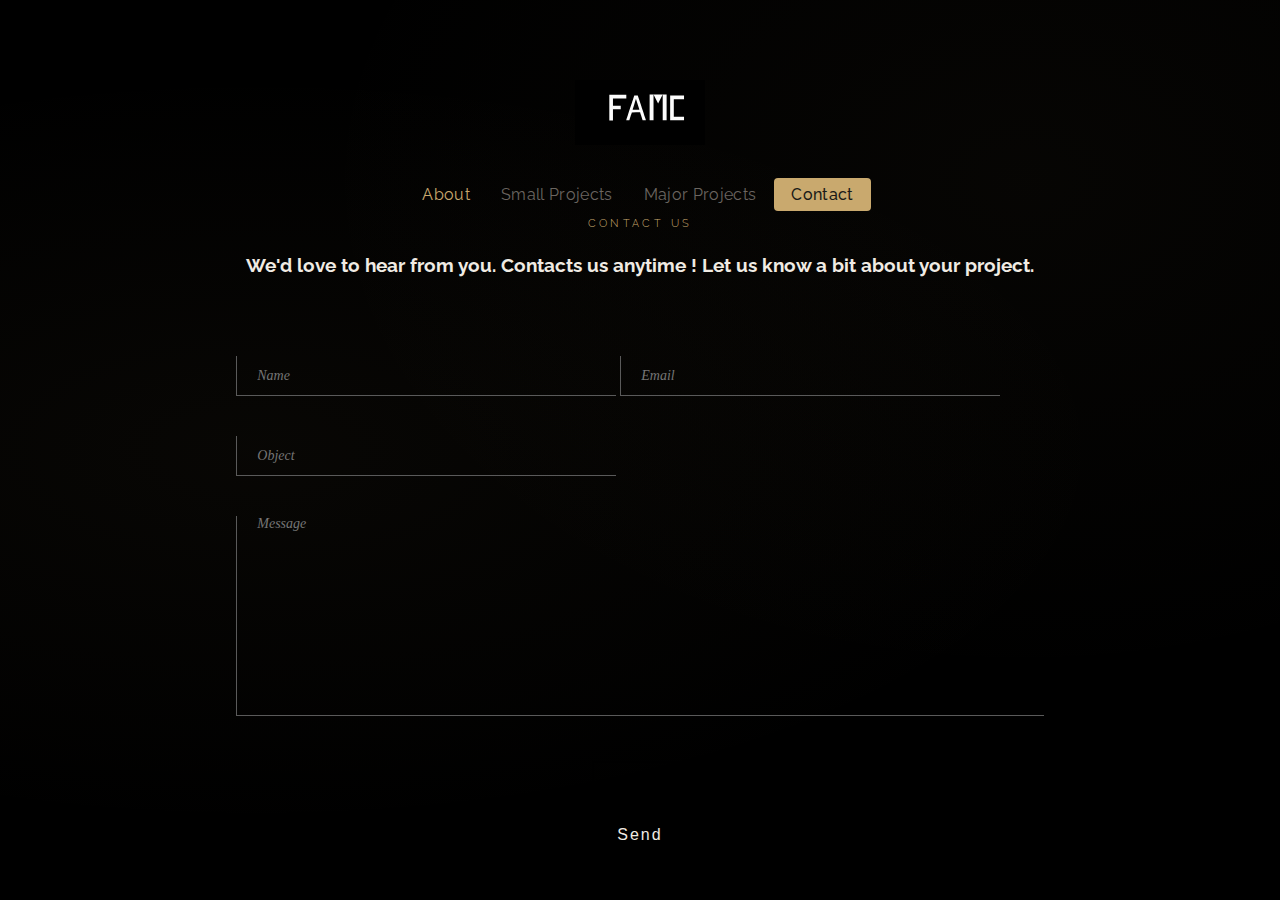
<file: contact-us.html>
<!DOCTYPE html>
<html lang="en">
<head>
  <meta charset="UTF-8" />
  <meta name="viewport" content="width=device-width, initial-scale=1.0"/>
  <title>FAMC INC.</title>
  <link href="https://fonts.googleapis.com/css2?family=Playfair+Display:ital,wght@0,400;0,700;1,400&family=Raleway:wght@300;400&display=swap" rel="stylesheet"/>
  
  <link href="css/main.css" rel="stylesheet">
  <link href="css/contact.css" rel="stylesheet">
  <link href="css/navMenu.css" rel="stylesheet">

  <script src="js/jquery-3.7.1.min.js"></script>

</head>
<body>
  <div id="siteWrapper" class="clearfix site-wrapper">

    <header>
      <div class="logoC" >
        <a href="./" aria-current="page" >
          <div class="logog" id="logo"></div>
        </a>
      </div>

      <div class="header-menu-nav-folder-content">
          <!-- Menu Navigation -->
        <div class="header-menu-nav-wrapper">
          <nav class="header-nav-list">
            <div class="nav-inner">

              <a href="./" class="logos">FAMC<span>Inc.</span></a>

              <!-- Desktop nav links -->
              <ul class="nav-links">
                <li><a href="about.html" class="active">About</a></li>
                <li><a href="homes/homes.html">Small Projects</a></li>
                <li><a href="portfolio/portfolio1.html">Major Projects</a></li>
                <li><a href="contact-us.html" class="nav-cta">Contact</a></li>
              </ul>

              <!-- Mobile caret toggle -->
              <button class="nav-toggle" id="toggle" aria-expanded="false" aria-controls="mobileMenu" aria-label="Toggle menu">
                <svg xmlns="http://www.w3.org/2000/svg" height="24px" viewBox="0 -960 960 960" width="24px" fill="#e3e3e3"><path d="M120-240v-80h720v80H120Zm0-200v-80h720v80H120Zm0-200v-80h720v80H120Z"/></svg>
                  <span class="caret"></span>
              </button>

            </div>

            <!-- Mobile dropdown -->
            <div class="mobile-menu" id="mobileMenu" role="navigation">
              <a href="about.html" class="active">About</a>
              <a href="homes/homes.html">Small Projects</a>
              <a href="portfolio/portfolio1.html">Major Projects</a>
              <a href="contact-us.html" class="mobile-cta">Contact</a>
            </div>
          </nav>
        </div>
      </div>
    </header>

    <main id="page" class="container" role="main">
      <article>
        <section>
          <p class="label">Contact Us</p>
        </section>
        
       
        <section id="contact">
          <h3> 
            We'd love to hear from you. Contacts us anytime ! Let us know a bit about your project. 
          </h3>
          <form id="form">        
            <p id="returnmessage"></p>
            <input type="text" id="name" placeholder="Name"/><!--<span class="description required">(required)</span> -->
            <input type="text" name="gotcha" class="gotcha" />
                
            <input type="text" id="email" placeholder="Email"/>
                
            <input type="text" id="object" placeholder="Object"/> <!--would be dropdown instead-->
                
            <textarea id="message" placeholder="Message"></textarea>
              
            <div id="btn">
              <svg class="draw" height="50" width="100" shape-rendering="optimizeSpeed">
                <path d="M50 48 L3 48 L3 2 L50 2 " stroke="#000"  stroke-width="2" fill="none" />
                <path d="M49 48 L98 48 L98 2 L50 2 " stroke="#000"  stroke-width="2" fill="none" />
              </svg>
              <span><input type="button" id="submit" value="Send"/></span>
            </div>
          </form>
           
          <p id="loader" style="display:none;"></p>
        </section>

      </article>
    </main>
    
    <footer>
      <section>
        
      </section>
    </footer>
  </div>
  
  <script>
    //umm could put the contact function here instead of in main.js maybe?...
  </script>
</body>

<script src="js/main.js"></script>
<script src="js/menu.js"></script>
</html>
</file>
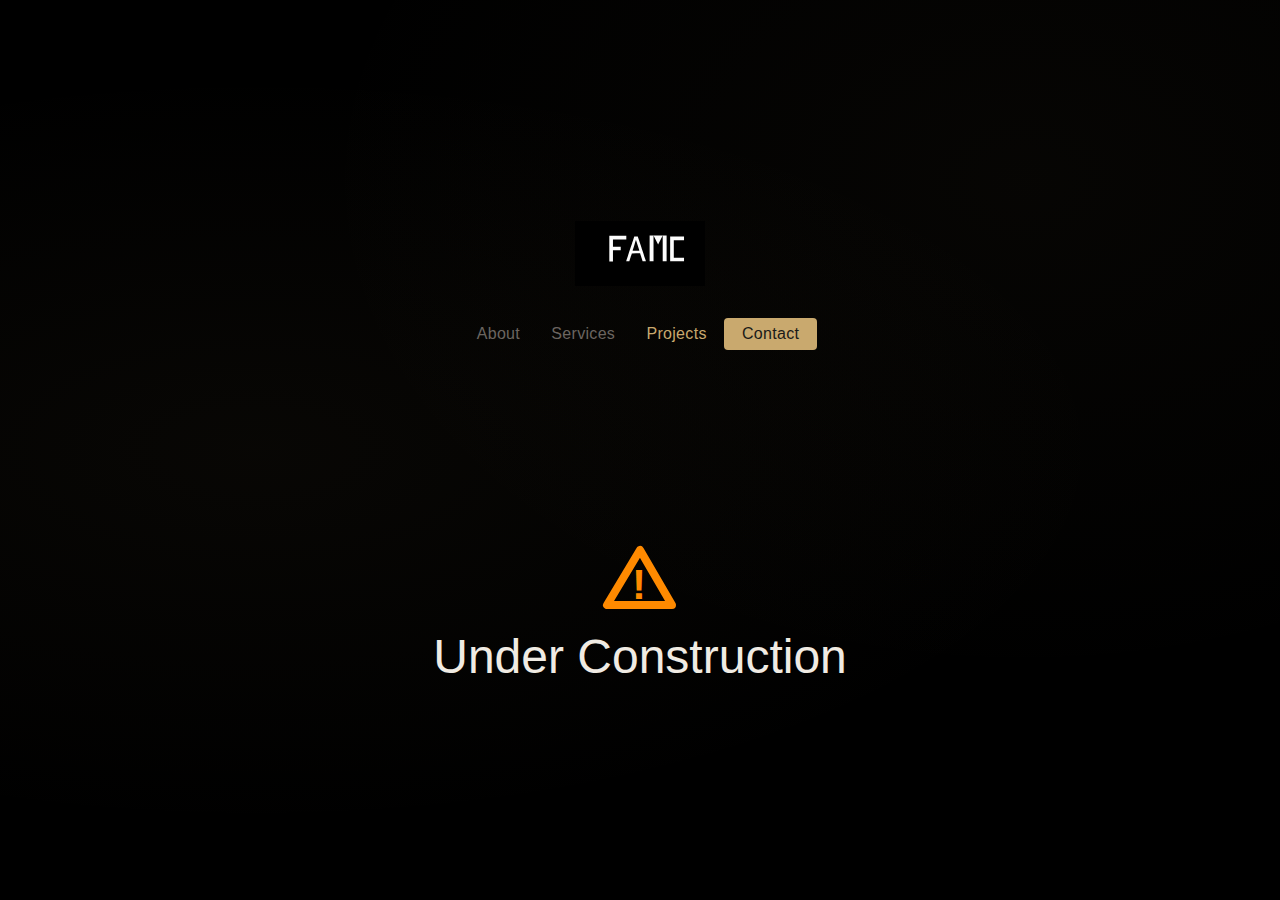
<file: projects/underConstruction.html>
<!DOCTYPE html>
<html lang="en">
<head>
  <meta charset="UTF-8" />
  <meta name="viewport" content="width=device-width, initial-scale=1.0"/>
  <title>FAMC INC.</title>

  <link href="../css/main.css" rel="stylesheet">
  <link href="../css/navMenu.css" rel="stylesheet"> 
<style type="text/css">


body, h1, p {
  font-family: "Helvetica Neue", "Segoe UI", Segoe, Helvetica, Arial, "Lucida Grande", sans-serif;
  font-weight: normal;
  margin: 0;
  padding: 0;
  text-align: center;
}

.container {
  margin-left:  auto;
  margin-right:  auto;
  margin-top: 177px;
  max-width: 1170px;
  padding-right: 15px;
  padding-left: 15px;
}

.row:before, .row:after {
  display: table;
  content: " ";
}

.col-md-6 {
  width: 50%;
}

.col-md-push-3 {
  margin-left: 25%;
}

h1 {
  font-size: 48px;
  font-weight: 300;
  margin: 0 0 20px 0;
}

.lead {
  font-size: 21px;
  font-weight: 200;
  margin-bottom: 20px;
}

p {
  margin: 0 0 10px;
}

a {
  color: #3282e6;
  text-decoration: none;
}
</style>
</head>
<!-- Google tag (gtag.js) umm right after head?~?-->
<script async src="https://www.googletagmanager.com/gtag/js?id=G-Q4H0J31WM3"></script>
<script>
  window.dataLayer = window.dataLayer || [];
  function gtag(){dataLayer.push(arguments);}
  gtag('js', new Date());

  gtag('config', 'G-Q4H0J31WM3');
</script>
<body>
  <div id="siteWrapper" class="clearfix site-wrapper">

    <header>
      <!-- for menu mobile nav...prolly -->

      <div class="logoC" >
        <a href="../" aria-current="page" >
          <div class="logog" id="logo"></div>
        </a>
      </div>

      <div class="header-menu-nav-folder-content">
          <!-- Menu Navigation -->
        <div class="header-menu-nav-wrapper">
          <nav class="header-nav-list">
            <div class="nav-inner">

              <a href="../" class="logos">FAMC<span>Inc.</span></a>

              <!-- Desktop nav links -->
              <ul class="nav-links">
                <li><a href="../about.html">About</a></li>
                <li><a href="../services/service1.html">Services</a></li>
                <li><a href="../projects/underConstruction.html" class="active">Projects</a></li>
                <li><a href="../contact-us.html" class="nav-cta">Contact</a></li>
              </ul>

              <!-- Mobile caret toggle -->
              <button class="nav-toggle" id="toggle" aria-expanded="false" aria-controls="mobileMenu" aria-label="Toggle menu">
                <!--<svg xmlns="http://www.w3.org/2000/svg" height="24px" viewBox="0 -960 960 960" width="24px" fill="#e3e3e3">
                  <path d="M120-240v-80h720v80H120Zm0-200v-80h720v80H120Zm0-200v-80h720v80H120Z"/>
                </svg>-->
                  <span class="caret"></span>
                  <span class="burger">
                    <span></span>
                    <span></span>
                    <span></span>
                  </span>
              </button>

            </div>

            <!-- Mobile dropdown -->
            <div class="mobile-menu" id="mobileMenu" role="navigation">
              <a href="../about.html">About</a>
              <a href="../services/service1.html">Services</a>
              <a href="../projects/underConstruction.html" class="active">Projects</a>
              <a href="../contact-us.html" class="mobile-cta">Contact</a>
            </div>
          </nav>
        </div>
      </div>
    </header>

    <main id="page" class="container" role="main">
      <!--<article>
        <section class="pre-content">
          <h3 style="text-align: center; white-space: pre-wrap; transition-timing-function: ease; transition-duration: 1.5s; transition-delay: 0.4s;" class="preFade fadeIn">
            We wanted to showcase some homes we have worked on for our valued clients. These home range from concepts, to homes awaiting construction soon. 
          </h3>
        </section>

        <section>
          <div class="content">
            <a class="grid-item" href="#">
              <div class="grid-image">
                <div class="grid-image-inner-wrapper">

                  <img src="../assets/insideLightRoom.webp" alt="Towers Pic">
                  
                </div>
              </div>
              <div class="portfolio-overlay"></div>
              <div class="portfolio-text">
                <h3 class="portfolio-title preFade fadeIn" style="transition-timing-function: ease; transition-duration: 1.5s; transition-delay: 0.44s;">Multigenerational semi detached home - QC</h3>
              </div>
            </a>

            <a class="grid-item" href="#">
                <div class="grid-image">
                  <div class="grid-image-inner-wrapper">
                    <img src="../assets/projectStudio.webp" alt="Towers Pic">
                  </div>
                </div>
                <div class="portfolio-overlay"></div>
                <div class="portfolio-text">
                  <h3 class="portfolio-title preFade fadeIn" style="transition-timing-function: ease; transition-duration: 1.5s; transition-delay: 0.46s;">Detached homes - Alta Vista - Ottawa</h3>
                </div>
              </a>

          </div>
        </section>
      </article>-->
      <div class="container text-center" id="error"><!-- #c9a96e -->
        <svg height="100" width="100">
            <polygon points="50,25 17,80 82,80" stroke-linejoin="round" style="fill:none;stroke:#ff8a00;stroke-width:8" />
            <text x="42" y="74" fill="#ff8a00" font-family="sans-serif" font-weight="900" font-size="42px">!</text>
        </svg>
        <div class="row">
            <div class="col-md-12">
            <div class="main-icon text-warning"><span class="uxicon uxicon-alert"></span></div>
                <h1>Under Construction</h1>
            </div>
        </div>
       <!--<div class="row">
            <div class="col-md-6 col-md-push-3">
            <p class="lead">If you think what you're looking for should be here, please contact the site owner.</p>
            </div>
        </div>-->
      </div>
    </main>
    
    <footer>
      <section>
        
      </section>
    </footer>
  </div>
  
</body>
<script src="../js/menu.js"></script>
</html>
</file>
<file: css/main.css>
*, *::before, *::after { box-sizing: border-box; margin: 0; padding: 0; }

:root {
    --bg: #000000;
    --nav-bg: #1a1a18;
    --surface: #161616;
    --accent: #c9a96e;
    --text: #f0ebe3;
    --muted: #6b6560;
    --border: rgba(247,244,239,0.1);
    --radius: 2px;
    --nav-h: 64px;
}

body {
    min-height: 100vh;
    background: var(--bg);
    background-color: #000000;
    display: flex;
    flex-direction: column;
    align-items: center;
    justify-content: center;
    font-family: 'Raleway', sans-serif;
    color: var(--text);
    padding: 2rem;
    background-image:
    radial-gradient(ellipse at 20% 50%, rgba(201,169,110,0.04) 0%, transparent 60%),
    radial-gradient(ellipse at 80% 20%, rgba(201,169,110,0.03) 0%, transparent 50%);
}

img {
  /*max-width: 100%;
  max-height: 100%;
  height: auto;
  width: auto; responsive */
  width: 100%;
  height: auto;
  aspect-ratio: 1 / 1; /* Square images */
}

#logo {
	/*width:100vw;
	margin: 25px auto 25px auto;
	background: url("../assets/logo.svg") no-repeat;
    background-image: url("../assets/logo.svg");
    max-width: 100vw;
    margin: 25px auto 25px auto;*/
    
    width:130px;
	height: 80px;
	margin: 25px auto 25px auto;
	background: url("../assets/logo.svg") no-repeat;
    background-size: contain;
    padding-bottom: 1%;
}

.logoC {
    width: 100%;
    margin: 0 auto;
}

.containerL {
  box-shadow: 0 0 0 10px #b6bdc3;
  width: 50%;
  background: #fff;
  margin: 0 auto;
  /* just to get an aspect ratio same as the SVG's: */
  padding-top: 48%; 
  height: 0; 
  background-image: url(../assets/logo.svg);
  background-size: cover;
  background-repeat: no-repeat;
}


.container {
    margin: 0 auto;
}

.content-wrapper {
    padding-top: 6.6vmax;
    padding-bottom: 6.6vmax;
}

.pre-content {
    justify-content: center;
    padding-top: calc(10vmax / 10);
    padding-bottom: calc(10vmax / 10);
}

.content {
    width: 100%;
    display: grid;
    grid-template-columns: 1fr 1fr; /* Two equal columns */
    gap: 10px; /* Space between columns */
}


/*.grid-item {
    display: inline-block;To control size? 
    max-width: 50%;
}

.grid-image-inner-wrapper {
    height:65px;
    width:68px
}*/

.sqs-content-reach a{
    text-align: right;
    text-decoration: none;
}

.sqsContentP {
    white-space: pre-wrap;
}

.who-answer {
    padding: 1%;
}

.sqsContent {
    white-space: pre-wrap;
    transition-timing-function: ease;
    transition-duration: 1.5s; 
    transition-delay: 0.343s
}
</file>
<file: css/contact.css>
section {
    margin: 0 auto;
}

.label {
    font-family: 'Raleway', sans-serif;
    font-weight: 300;
    letter-spacing: 0.3em;
    font-size: 0.7rem;
    text-transform: uppercase;
    text-align: center;
    color: var(--accent);
    margin-bottom: 1.5rem;
}

#contact {
	width: 80%;
    height:567px;
    margin-bottom: 1.5rem;
}

#contact h3 {
	margin-bottom: 5rem;
    text-align: center;
}

#form {
	width: 83%;
	margin: 0 auto;	
}

input:focus, textarea:focus {
	outline:0px !important;
	-webkit-appearance:none;
}

#returnmessage {
    margin-bottom: 2rem;
    margin-top: 2rem;
}

#name,#email,#object,#message {
    background-color:transparent;
	border-top: none;
	border-right: none;
	border-bottom: solid 1px #5a5a5a;
	border-left: solid 1px #5a5a5a;
	margin-bottom: 40px;
	padding-left: 20px;
	
	font-family:'Libre Baskerville', serif;
	font-style: italic;
	font-size: 14px;
	color: #808080;
}

#name,#email,#object{
	width: 380px; /*in % ? todo */
	height: 40px;
}

#email {
	margin-left: 50px;
	@media (max-width: 1300px) {
    	margin-left: 0;
  }
}

@media (max-width: 680px) {
	#email {
		margin-left: 0;
	}
}



#message{
	resize:none;
	width: 100%; /*860px; in % ? todo */
	height: 200px;
}

#submit {
    background-color: transparent;
    margin-top: 12px;
    border: none;
    width: 100px; /*in % ? todo  color: #262626;*/
    color: var(--text);
    font-family: 'Open Sans', sans-serif;
	font-size: 16px;
	letter-spacing: 2px;
	font-weight: 300;
}

#btn {
	position: relative;
	width: 100px; /*in % ? todo */
	height: 50px;
	margin: auto;
	cursor:pointer;
}

#loader{
	position: absolute;
	left: 50%;
	top: 50%;
	z-index: 1;
	width: 120px; /*in % ? todo */
	height: 120px;
	margin: -76px 0 0 -76px;
	border: 16px solid #f3f3f3;
	border-radius: 50%;
	border-top: 16px solid #3498db;
	-webkit-animation: spin 2s linear infinite;
	animation: spin 2s linear infinite;
}

.gotcha {
	display:none;
}
</file>
<file: css/navMenu.css>
.header-menu-nav-folder-content {
	/*margin-bottom: 20em;
    width: 80%; 900px */
    text-align: center;
    flex: 0 0 100%;
    margin: 1vw 0 0; 
}

.header-menu-nav-wrapper {
    justify-content: center;
}

.header-nav-list {
    display: inline-flex;
    flex-wrap: wrap;
}

.header-menu-nav-item {
    margin-left: 1.4vw;
    margin-right: 1.4vw;
}

.header-menu-nav-item-content {
    color: var(--text);
    text-decoration: none;

}

nav {
    padding-bottom: 1%;
    top: 0;
    z-index: 100;
    /*position: sticky;
    top: 0;
    z-index: 100;
    background: var(--nav-bg);
    height: var(--nav-h);
    display: flex;
    align-items: center;
    padding: 0 2rem;
    box-shadow: 0 1px 0 var(--border);*/
}

.nav-inner {
    width: 100%;
    max-width: 1100px;
    margin: 0 auto;
    display: flex;
    align-items: center;
    justify-content: space-between;
}

/* Logo */
.logos {
    font-family: 'Fraunces', serif;
    font-size: 1.35rem;
    color: var(--text);
    text-decoration: none;
    letter-spacing: -0.01em;
    display: flex;
    align-items: center;
    gap: 6px;
}

.logos span {
    color: var(--accent);
    font-style: italic;
}

/* Desktop links */
.nav-links {
    display: flex;
    align-items: center;
    gap: 0.25rem;
    list-style: none;
}

.nav-links a {
    color: var(--muted);
    text-decoration: none;
    /*font-size: 0.875rem;
    font-weight: 400;*/
    letter-spacing: 0.02em;
    padding: 0.45rem 0.85rem;
    border-radius: 4px;
    transition: color 0.2s, background 0.2s;
}

.nav-links a:hover {
    color: var(--text);
    background: rgba(255,255,255,0.06);
}

.nav-links a.active {
    color: var(--accent);
}
/* CTA button */
.nav-cta {
    background: var(--accent);
    color: #1a1a18 !important;
    font-weight: 500 !important;
    padding: 0.45rem 1.1rem !important;
    border-radius: 4px !important;
}

.nav-cta:hover {
    background: #c4845a !important;
    color: #1a1a18 !important;
}
    
/* ─── CARET / HAMBURGER TOGGLE ─── */
.nav-toggle {
    display: none;
    background: none;
    border: 1px solid var(--border);
    color: var(--text);
    cursor: pointer;
    padding: 0.4rem 0.65rem;
    border-radius: 4px;
    align-items: center;
    gap: 6px;
    font-family: 'DM Sans', sans-serif;
    font-size: 0.8rem;
    font-weight: 400;
    letter-spacing: 0.05em;
    color: var(--muted);
    transition: border-color 0.2s, color 0.2s;
}

.nav-toggle:hover {
    border-color: var(--accent);
    color: var(--text);
}

/* Caret icon */
.caret {
    display: inline-block;
    background: var(--umm);
    width: 10px;
    height: 10px;
    border-right: 2px solid currentColor;
    border-bottom: 2px solid currentColor;
    transform: rotate(45deg) translateY(-2px);
    transition: transform 0.3s ease;
    flex-shrink: 0;
}

.nav-toggle[aria-expanded="true"] .caret {
    transform: rotate(225deg) translateY(-2px);
}

/* Hamburger / Close icon */

.burger {
    display: flex;
    flex-direction: column;
    justify-content: space-between;
    width: 20px;
    height: 14px;
    flex-shrink: 0;
    position: relative;
}

.burger span {
    display: block;
    width: 100%;
    height: 2px;
    background: var(--umm); /*currentColor;*/
    border-radius: 2px;
    transition: transform 0.3s ease, opacity 0.3s ease, top 0.3s ease;
    position: absolute;
    left: 0;
}
.burger span:nth-child(1) { top: 0; }
.burger span:nth-child(2) { top: 50%; transform: translateY(-50%); }
.burger span:nth-child(3) { bottom: 0; top: auto; }

/* Animate to X when open */
.nav-toggle[aria-expanded="true"] .burger span:nth-child(1) {
    top: 50%;
    transform: translateY(-50%) rotate(45deg);
}

.nav-toggle[aria-expanded="true"] .burger span:nth-child(2) {
    opacity: 0;
    transform: translateY(-50%) scaleX(0);
}

.nav-toggle[aria-expanded="true"] .burger span:nth-child(3) {
    top: 50%;
    bottom: auto;
    transform: translateY(-50%) rotate(-45deg);
}


/* ─── MOBILE MENU ─── */
.mobile-menu {
    display: none;
    flex-direction: column;
    background: var(--nav-bg);
    border-top: 1px solid var(--border);
    padding: 0.5rem 1.5rem 1rem;
    position: absolute;
    top: var(--nav-h);
    left: 0; right: 0;
    box-shadow: 0 12px 30px rgba(0,0,0,0.35);
    animation: slideDown 0.25s ease forwards;
}

@keyframes slideDown {
    from { opacity: 0; transform: translateY(-8px); }
    to   { opacity: 1; transform: translateY(0); }
}

.mobile-menu.open {
    display: flex;
}

.mobile-menu a {
    color: var(--muted);
    text-decoration: none;
    font-size: 0.95rem;
    padding: 0.75rem 0;
    border-bottom: 1px solid var(--border);
    transition: color 0.2s, padding-left 0.2s;
    display: flex;
    align-items: center;
    justify-content: space-between;
}

.mobile-menu a:last-child {
    border-bottom: none;
}

.mobile-menu a:hover {
    color: var(--text);
    padding-left: 6px;
}

.mobile-menu a.active { color: var(--accent); }

.mobile-menu a.mobile-cta {
    margin-top: 0.5rem;
    background: var(--accent);
    color: #1a1a18;
    padding: 0.7rem 1rem;
    border-radius: 4px;
    border: none;
    font-weight: 500;
    justify-content: center;
}

.mobile-menu a.mobile-cta:hover {
    background: #c4845a;
    padding-left: 1rem;
}


@media (min-width: 680px) {
    /* hide mobile-menu on large displays 
    .nav-links, .nav-toggle  { display: none; }*/
    .logos  { display: none; }
}

/* show mobile-menu  */
@media (max-width: 680px) {
    .nav-links { display: none; }
    .who-question { display: none; } /* hide extra */
    .nav-toggle { display: flex; }
    nav { position: relative; } /* so mobile-menu positions correctly */
    .header-nav-list {
        display: block;
        flex-wrap: wrap;
    }
}
</file>
